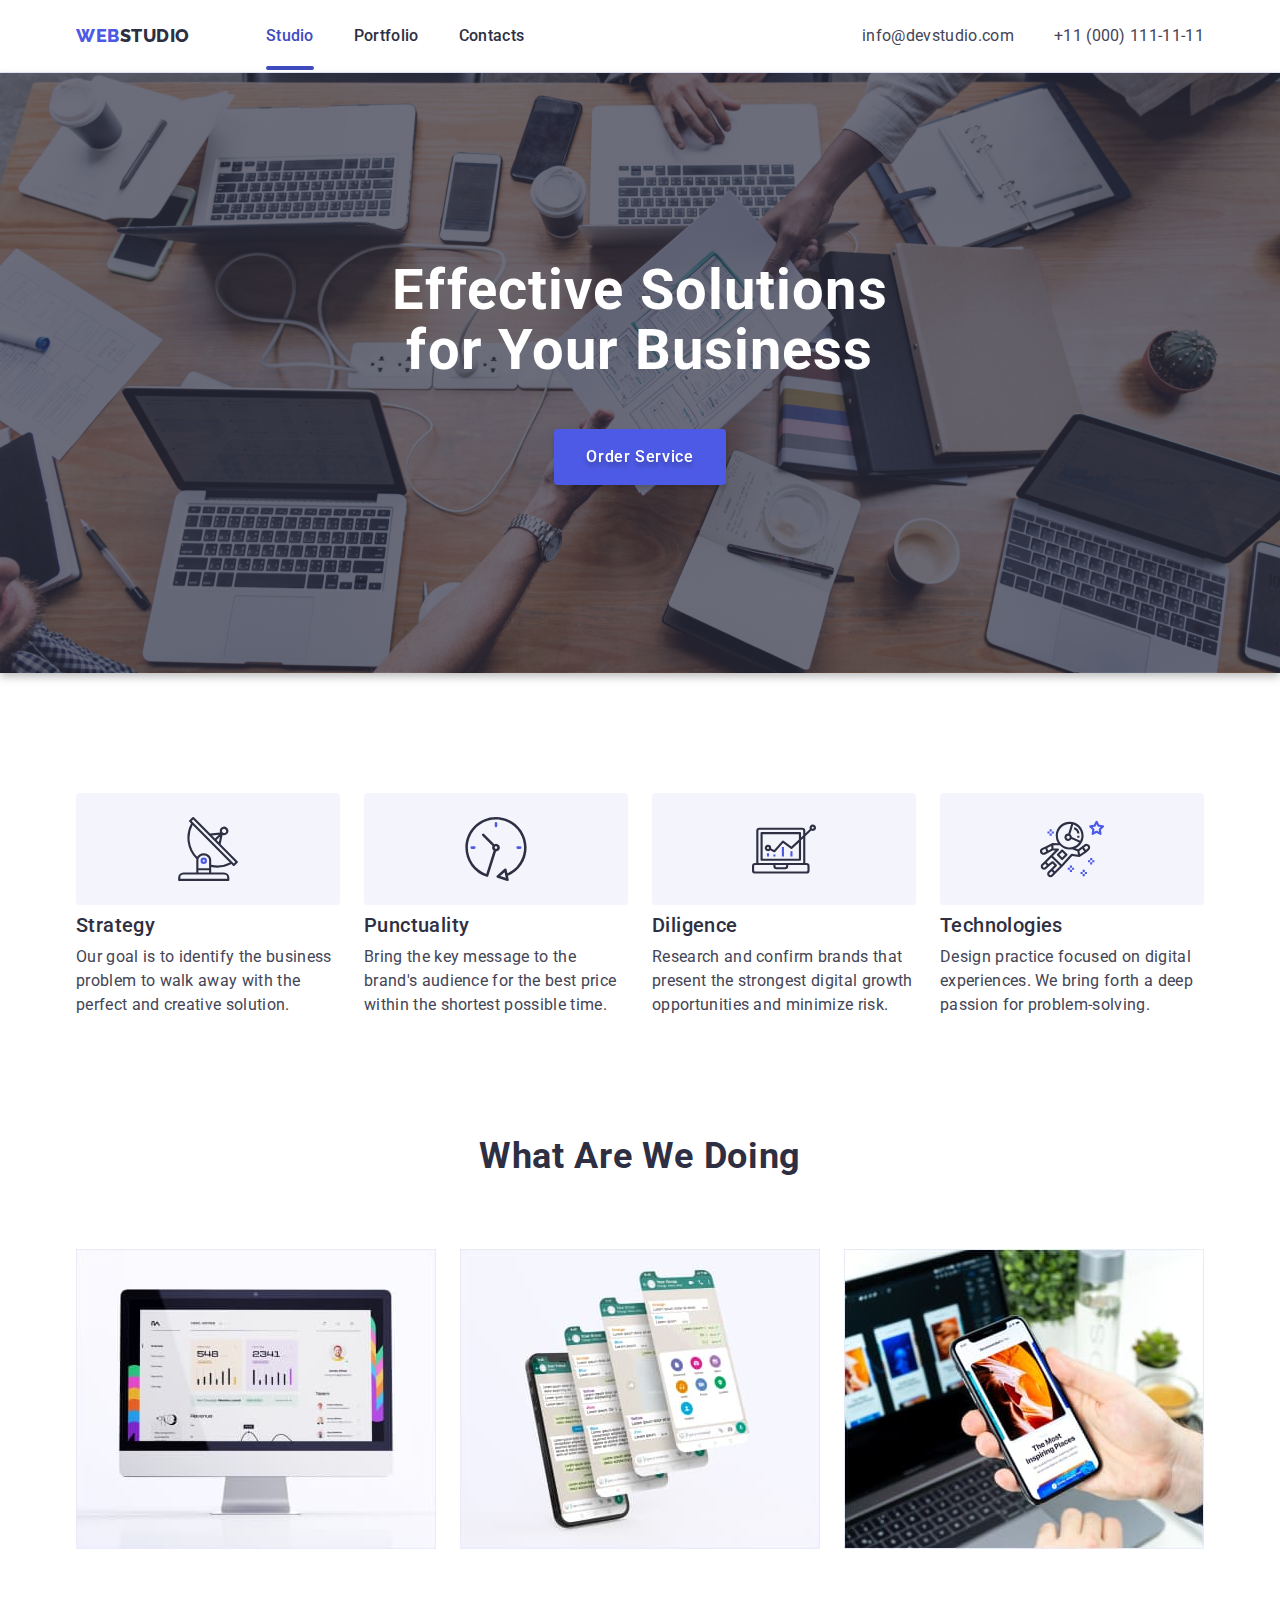
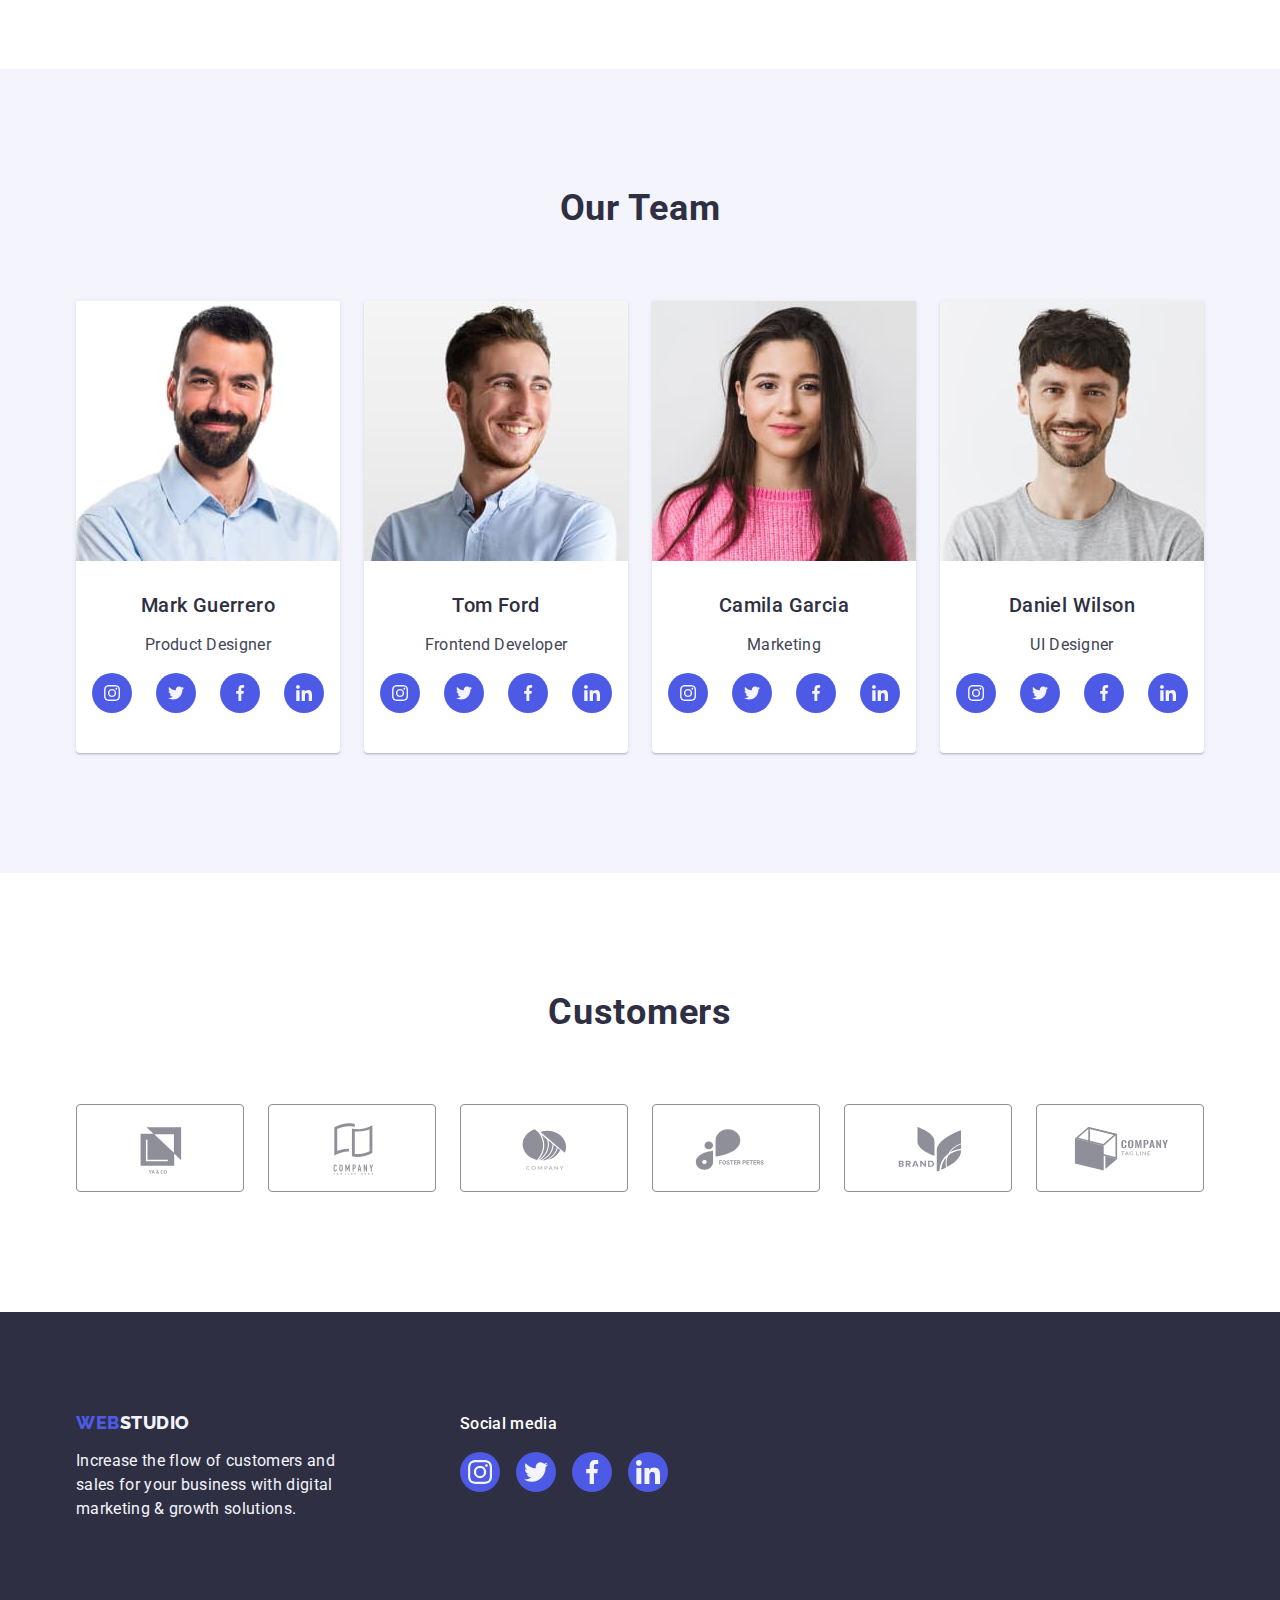
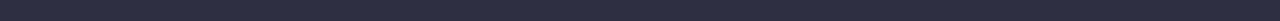
<file: index.html>
<!DOCTYPE html>
<html lang="en">
  <head>
    <meta charset="UTF-8" />
    <meta http-equiv="X-UA-Compatible" content="IE=edge" />
    <meta name="viewport" content="width=device-width, initial-scale=1.0" />

    <link rel="preconnect" href="https://fonts.googleapis.com" />
    <link rel="preconnect" href="https://fonts.gstatic.com" crossorigin />
    <link
      href="https://cdnjs.cloudflare.com/ajax/libs/modern-normalize/1.1.0/modern-normalize.min.css"
      rel="stylesheet"
    />
    <link rel="stylesheet" href="./css/styles.css" />
    <link
      href="https://fonts.googleapis.com/css2?family=Raleway:wght@800&family=Roboto:wght@400;500;700;900&display=swap"
      rel="stylesheet"
    />
    <title>Студія</title>
  </head>

  <body>
    <!-- Top line -->
    <header class="page-header">
      <div class="container page-header-container">
        <nav class="page-navigation">
          <a href="./index.html" class="logo-units link">
            Web<span class="studio">Studio</span></a
          >
          <ul class="list menu-navigation">
            <li>
              <a href="./index.html" class="menu-nav-links link index-window"
                >Studio</a
              >
            </li>
            <li>
              <a href="./portfolio.html" class="menu-nav-links link"
                >Portfolio</a
              >
            </li>
            <li>
              <a href="" class="menu-nav-links link">Contacts</a>
            </li>
          </ul>
        </nav>

        <address class="adress-contacts">
          <ul class="list link-contacts">
            <li>
              <a href="mailto:info@devstudio.com" class="link">
                info@devstudio.com</a
              >
            </li>
            <li>
              <a href="tel:+110001111111" class="link"> +11 (000) 111-11-11</a>
            </li>
          </ul>
        </address>
      </div>
    </header>

    <main>
      <!-- Image hero -->
      <section class="hero-dark-bg background">
        <div class="container image-hero-container">
          <h1 class="efsol-title">Effective Solutions for Your Business</h1>
          <button type="button" class="main-but" data-modal-open>
            Order Service
          </button>
        </div>
      </section>

      <!-- Section 1 -->
      <section class="sect-one-container">
        <div class="container">
          <h2 class="features-main-title">Features</h2>
          <ul class="features-container list">
            <li class="features-container-text">
              <div class="features-item">
                <svg class="features-icon" width="64" height="64">
                  <use href="./images/icons.svg#icon-antenna"></use>
                </svg>
              </div>

              <h3 class="header-three">Strategy</h3>
              <p class="feature-text">
                Our goal is to identify the business problem to walk away with
                the perfect and creative solution.
              </p>
            </li>
            <li class="features-container-text">
              <div class="features-item">
                <svg class="features-icon" width="64" height="64">
                  <use href="./images/icons.svg#icon-clock"></use>
                </svg>
              </div>
              <h3 class="header-three">Punctuality</h3>
              <p class="feature-text">
                Bring the key message to the brand's audience for the best price
                within the shortest possible time.
              </p>
            </li>
            <li class="features-container-text">
              <div class="features-item">
                <svg class="features-icon" width="64" height="64">
                  <use href="./images/icons.svg#icon-diagram"></use>
                </svg>
              </div>
              <h3 class="header-three">Diligence</h3>
              <p class="feature-text">
                Research and confirm brands that present the strongest digital
                growth opportunities and minimize risk.
              </p>
            </li>
            <li class="features-container-text">
              <div class="features-item">
                <svg class="features-icon" width="64" height="64">
                  <use href="./images/icons.svg#icon-astronaut"></use>
                </svg>
              </div>
              <h3 class="header-three">Technologies</h3>
              <p class="feature-text">
                Design practice focused on digital experiences. We bring forth a
                deep passion for problem-solving.
              </p>
            </li>
          </ul>
        </div>
      </section>

      <!-- Section 2 -->
      <section class="sect-two-container">
        <div class="container">
          <h2 class="header-two">What are we doing</h2>
          <ul class="sect-two-list list">
            <li class="sect-two-cards">
              <img
                src="./images/img-1.jpg"
                alt="Design on monitor"
                width="360"
              />
            </li>
            <li class="sect-two-cards">
              <img
                src="./images/img-2.jpg"
                alt="Open windows on smartphone"
                width="360"
              />
            </li>
            <li class="sect-two-cards">
              <img
                src="./images/img-3.jpg"
                alt="Smartphone on the front and netbook on the back"
                width="360"
              />
            </li>
          </ul>
        </div>
      </section>

      <!-- Section 3 -->
      <section class="sect-three-light-bg sect-three-container">
        <div class="container">
          <h2 class="header-two">Our Team</h2>
          <ul class="list container-team-card">
            <li class="list-cards">
              <img
                src="./images/teamcard-1.jpg"
                alt="Product Desidner's photo"
                width="264"
                class="image-team-card im-tc-one"
              />
              <div class="card-content-container">
                <h3 class="header-three">Mark Guerrero</h3>
                <p class="profession">Product Designer</p>
                <ul class="social-list list">
                  <li class="social-list-item">
                    <a href="" class="social-link">
                      <svg class="social-icon" width="16" height="16">
                        <use href="./images/icons.svg#icon-instagram"></use>
                      </svg>
                    </a>
                  </li>
                  <li class="social-list-item">
                    <a href="" class="social-link">
                      <svg class="social-icon" width="16" height="16">
                        <use href="./images/icons.svg#icon-twitter"></use>
                      </svg>
                    </a>
                  </li>
                  <li class="social-list-item">
                    <a href="" class="social-link">
                      <svg class="social-icon" width="16" height="16">
                        <use href="./images/icons.svg#icon-facebook"></use>
                      </svg>
                    </a>
                  </li>
                  <li class="social-list-item">
                    <a href="" class="social-link">
                      <svg class="social-icon" width="16" height="16">
                        <use href="./images/icons.svg#icon-linkedin"></use>
                      </svg>
                    </a>
                  </li>
                </ul>
              </div>
            </li>
            <li class="list-cards">
              <img
                src="./images/teamcard-2.jpg"
                alt="Frontend Developer's photo"
                width="264"
                class="image-team-card im-tc-two"
              />
              <div class="card-content-container">
                <h3 class="header-three">Tom Ford</h3>
                <p class="profession">Frontend Developer</p>
                <ul class="social-list list">
                  <li class="social-list-item">
                    <a href="" class="social-link">
                      <svg class="social-icon" width="16" height="16">
                        <use href="./images/icons.svg#icon-instagram"></use>
                      </svg>
                    </a>
                  </li>
                  <li class="social-list-item">
                    <a href="" class="social-link">
                      <svg class="social-icon" width="16" height="16">
                        <use href="./images/icons.svg#icon-twitter"></use>
                      </svg>
                    </a>
                  </li>
                  <li class="social-list-item">
                    <a href="" class="social-link">
                      <svg class="social-icon" width="16" height="16">
                        <use href="./images/icons.svg#icon-facebook"></use>
                      </svg>
                    </a>
                  </li>
                  <li class="social-list-item">
                    <a href="" class="social-link">
                      <svg class="social-icon" width="16" height="16">
                        <use href="./images/icons.svg#icon-linkedin"></use>
                      </svg>
                    </a>
                  </li>
                </ul>
              </div>
            </li>
            <li class="list-cards">
              <img
                src="./images/teamcard-3.jpg"
                alt="Marketing's photo"
                width="264"
                class="image-team-card im-tc-three"
              />
              <div class="card-content-container">
                <h3 class="header-three">Camila Garcia</h3>
                <p class="profession">Marketing</p>
                <ul class="social-list list">
                  <li class="social-list-item">
                    <a href="" class="social-link">
                      <svg class="social-icon" width="16" height="16">
                        <use href="./images/icons.svg#icon-instagram"></use>
                      </svg>
                    </a>
                  </li>
                  <li class="social-list-item">
                    <a href="" class="social-link">
                      <svg class="social-icon" width="16" height="16">
                        <use href="./images/icons.svg#icon-twitter"></use>
                      </svg>
                    </a>
                  </li>
                  <li class="social-list-item">
                    <a href="" class="social-link">
                      <svg class="social-icon" width="16" height="16">
                        <use href="./images/icons.svg#icon-facebook"></use>
                      </svg>
                    </a>
                  </li>
                  <li class="social-list-item">
                    <a href="" class="social-link">
                      <svg class="social-icon" width="16" height="16">
                        <use href="./images/icons.svg#icon-linkedin"></use>
                      </svg>
                    </a>
                  </li>
                </ul>
              </div>
            </li>
            <li class="list-cards">
              <img
                src="./images/teamcard-4.jpg"
                alt="UI Desidner's photo"
                width="264"
                class="image-team-card im-tc-four"
              />
              <div class="card-content-container">
                <h3 class="header-three">Daniel Wilson</h3>
                <p class="profession">UI Designer</p>
                <ul class="social-list list">
                  <li class="social-list-item">
                    <a href="" class="social-link">
                      <svg class="social-icon" width="16" height="16">
                        <use href="./images/icons.svg#icon-instagram"></use>
                      </svg>
                    </a>
                  </li>
                  <li class="social-list-item">
                    <a href="" class="social-link">
                      <svg class="social-icon" width="16" height="16">
                        <use href="./images/icons.svg#icon-twitter"></use>
                      </svg>
                    </a>
                  </li>
                  <li class="social-list-item">
                    <a href="" class="social-link">
                      <svg class="social-icon" width="16" height="16">
                        <use href="./images/icons.svg#icon-facebook"></use>
                      </svg>
                    </a>
                  </li>
                  <li class="social-list-item">
                    <a href="" class="social-link">
                      <svg class="social-icon" width="16" height="16">
                        <use href="./images/icons.svg#icon-linkedin"></use>
                      </svg>
                    </a>
                  </li>
                </ul>
              </div>
            </li>
          </ul>
        </div>
      </section>
      <section class="sect-four-container">
        <div class="container">
          <h2 class="header-two-cust">Customers</h2>
          <ul class="list customer-list">
            <li class="customer-list-item">
              <a href="#" class="custom-link">
                <svg class="custom-icon" width="104" height="56">
                  <use href="./images/icons.svg#icon-custom-logo-1"></use>
                </svg>
              </a>
            </li>
            <li class="customer-list-item">
              <a href="#" class="custom-link">
                <svg class="custom-icon" width="104" height="56">
                  <use href="./images/icons.svg#icon-custom-logo-2"></use>
                </svg>
              </a>
            </li>
            <li class="customer-list-item">
              <a href="#" class="custom-link">
                <svg class="custom-icon" width="104" height="56">
                  <use href="./images/icons.svg#icon-custom-logo-3"></use>
                </svg>
              </a>
            </li>
            <li class="customer-list-item">
              <a href="#" class="custom-link">
                <svg class="custom-icon" width="104" height="56">
                  <use href="./images/icons.svg#icon-custom-logo-4"></use>
                </svg>
              </a>
            </li>
            <li class="customer-list-item">
              <a href="#" class="custom-link">
                <svg class="custom-icon" width="104" height="56">
                  <use href="./images/icons.svg#icon-custom-logo-5"></use>
                </svg>
              </a>
            </li>
            <li class="customer-list-item">
              <a href="#" class="custom-link">
                <svg class="custom-icon" width="104" height="56">
                  <use href="./images/icons.svg#icon-custom-logo-6"></use>
                </svg>
              </a>
            </li>
          </ul>
        </div>
      </section>
    </main>

    <!-- Footer -->
    <footer class="foot-box">
      <div class="container footer-container">
        <div class="footer-container-one">
          <a href="./index.html" class="logo logo-units link">
            Web<span class="foot-studio">Studio</span></a
          >
          <p class="foot-text">
            Increase the flow of customers and sales for your business with
            digital marketing & growth solutions.
          </p>
        </div>

        <div>
          <p class="soc-media">Social media</p>
          <ul class="social-list-foot list">
            <li class="list-item-foot">
              <a href="" class="social-link">
                <svg class="social-icon-footer" width="24" height="24">
                  <use href="./images/icons.svg#icon-instagram"></use>
                </svg>
              </a>
            </li>
            <li class="list-item-foot">
              <a href="" class="social-link">
                <svg class="social-icon-footer" width="24" height="24">
                  <use href="./images/icons.svg#icon-twitter"></use>
                </svg>
              </a>
            </li>
            <li class="list-item-foot">
              <a href="" class="social-link">
                <svg class="social-icon-footer" width="24" height="24">
                  <use href="./images/icons.svg#icon-facebook"></use>
                </svg>
              </a>
            </li>
            <li class="list-item-foot">
              <a href="" class="social-link">
                <svg class="social-icon-footer" width="24" height="24">
                  <use href="./images/icons.svg#icon-linkedin"></use>
                </svg>
              </a>
            </li>
          </ul>
        </div>
      </div>
    </footer>
    <!-- Modal window -->
    <div class="backdrop is-hidden" data-modal>
      <div class="modal">
        <button type="button" class="close-modal-btn" data-modal-close>
          <svg class="modal-close" width="8" height="8">
            <use href="./images/icons.svg#icon-close-black"></use>
          </svg>
        </button>
      </div>
    </div>
    <script src="./js/modal.js"></script>
  </body>
</html>
</file>
<file: css/styles.css>
:root {
  --brand-color1: #ffffff;
  --brand-color2: #4d5ae5;
  --brand-color3: #2e2f42;
  --brand-color4: #434455;
  --brand-color5: #e7e9fc;
  --brand-color6: #f4f4fd;
  --brand-color7: #404bbf;

  --icon-color1: #2e2f42;
  --icon-color2: #4d5ae5;
  --icon-color3: #8e8f99;
  --icon-color4: #f4f4fd;
  --icon-hover2: #31d0aa;

  --brand-color-customer-link: #8e8f99;
  --brand-font-weight1: 800;
  --brand-font-weight2: 500;
  --brand-font-weight3: 700;
  --brand-font-weight4: 400;
  --brand-font-size1: 16px;
  --brand-font-size2: 18px;
  --brand-font-size3: 20px;
  --brand-font-size4: 36px;
  --brand-font-size-title: 56px;
  --transition-duration: 250ms cubic-bezier(0.4, 0, 0.2, 1);
}

/* Main Page */
body {
  font-family: "Roboto", sans-serif;
  background: var(--brand-color1);
  font-size: var(--brand-font-size1);
  font-weight: var(--brand-font-weight4);
  color: var(--brand-color4);
}

.link {
  text-decoration: none;
}

.list {
  list-style: none;
}

button {
  cursor: pointer;
}

h1,
h2,
h3,
h4,
p {
  margin-top: 0;
  margin-bottom: 0;
}

ul,
ol {
  margin-top: 0;
  margin-bottom: 0;
  padding-left: 0;
}

img {
  display: block;
  max-width: 100%;
  height: auto;
}

.container {
  max-width: 1158px;
  padding: 0 15px;
  margin: 0 auto;
}

/* ==========HEADER========== */
.page-header {
  /* Top line bg */

  /* WHITE Header background, team card background */
  background: var(--brand-color1);
  /* CORNFLOWER */
  border-bottom: 1px solid var(--brand-color5);
  box-shadow: 0px 2px 1px rgba(46, 47, 66, 0.08),
    0px 1px 1px rgba(46, 47, 66, 0.16), 0px 1px 6px rgba(46, 47, 66, 0.08);
}
.page-header-container {
  display: flex;
  align-items: center;
  justify-content: space-between;
}
.page-navigation {
  display: flex;
  align-items: center;
  padding-top: 24px;
  padding-bottom: 24px;
}
.logo-units {
  font-weight: var(--brand-font-weight1);
  font-family: "Raleway", sans-serif;
  font-size: var(--brand-font-size2);
  line-height: 1.17;
  letter-spacing: 0.03em;
  text-transform: uppercase;
  /* Web */
  color: var(--brand-color2);
  margin-right: 76px;
}

/* Studio */
.studio {
  color: var(--brand-color3);
}

/* Studio in footer*/
.foot-studio {
  color: var(--brand-color6);
}

/*Menu Nav  */
.menu-navigation {
  display: flex;
  align-items: center;
  gap: 40px;
}
.menu-nav-links {
  position: relative;
  font-weight: var(--brand-font-weight2);
  letter-spacing: 0.02em;
  color: var(--brand-color3);
  line-height: 1.5;
  padding: 24px 0;
  transition: color var(--transition-duration);
}

.menu-nav-links:hover,
.menu-nav-links:focus {
  color: var(--brand-color7);
}

.index-window,
.portfolio-window {
  color: var(--brand-color7);
}

.index-window::after {
  position: absolute;
  display: flex;
  left: 0;
  bottom: -1px;
  top: 44px;
  content: "";
  margin-top: 20px;
  background-color: var(--brand-color7);
  width: 48px;
  height: 4px;
  border-radius: 2px;
}

.portfolio-window::after {
  position: absolute;
  display: flex;
  left: 0;
  bottom: -1px;
  top: 44px;
  content: "";
  margin-top: 20px;
  background-color: var(--brand-color7);
  width: 66px;
  height: 4px;
  border-radius: 2px;
}

.adress-contacts {
  font-style: normal;
}

.link-contacts {
  display: flex;
  align-items: flex-end;
  gap: 40px;
  justify-content: flex-end;
}
.link-contacts .link {
  letter-spacing: 0.02em;
  color: var(--brand-color4);
  transition: color var(--transition-duration);
}

.link-contacts .link:hover,
.link-contacts .link:focus {
  color: var(--brand-color7);
}

/* Hero Image  */
.hero-dark-bg {
  /* GREY */

  background: rgba(46, 47, 66, 0.7);
  padding: 188px 0;
}

.background {
  max-width: 1440px;
  margin: 0 auto;
  background-image: linear-gradient(
      rgba(46, 47, 66, 0.7),
      rgba(46, 47, 66, 0.7)
    ),
    url("../images/people-office.jpg");
  background-size: cover;
  background-repeat: no-repeat;
  background-position: center;
  filter: drop-shadow(0px 4px 4px rgba(0, 0, 0, 0.25));
}

.image-hero-container {
  display: flex;
  flex-direction: column;
  justify-content: center;
  align-items: center;
  row-gap: 48px;
}
.efsol-title {
  /* Effective Solutions for Your Business */
  /* Header 1 */

  font-weight: var(--brand-font-weight3);
  font-size: var(--brand-font-size-title);
  line-height: 1.07;
  /* or 107% */

  text-align: center;
  letter-spacing: 0.02em;
  color: var(--brand-color1);
  max-width: 496px;
}

/* Button */
.main-but {
  background-color: var(--brand-color2);
  box-shadow: 0px 4px 4px rgba(0, 0, 0, 0.15);
  border-radius: 4px;
  font-weight: var(--brand-font-weight2);
  font-size: var(--brand-font-size1);
  letter-spacing: 0.04em;
  line-height: 1.5;
  font-family: var(--main-font-family);
  color: var(--brand-color1);
  text-shadow: 0px 4px 4px rgba(0, 0, 0, 0.25);
  align-self: center;
  padding: 16px 32px;
  min-width: 169px;
  height: 56px;
  border: none;
  transition: background-color var(--transition-duration);
}

.button-text {
  font-weight: var(--brand-font-weight2);
  font-size: var(--brand-font-size1);
  letter-spacing: 0.04em;
  line-height: 1.5;
  font-family: var(--main-font-family), sans-serif;

  color: var(--brand-color1);
  border: 1px solid #000000;
  text-shadow: 0px 4px 4px rgba(0, 0, 0, 0.25);
}

.main-but:hover,
.main-but:focus {
  background: var(--brand-color7);
}

.features-main-title {
  display: none;
}

.sect-one-container {
  padding-top: 120px;
  padding-bottom: 120px;
}
.features-container {
  display: flex;
  flex-direction: row;
  gap: 24px;
}
.features-container-text {
  display: flex;
  flex-direction: column;
  align-items: flex-start;
  padding: 0px;
  width: calc((100% - 72px) / 4);
}
.header-three {
  /* Header 3 */
  font-weight: var(--brand-font-weight2);
  font-size: var(--brand-font-size3);
  /* identical to box height, or 120% */
  letter-spacing: 0.02em;
  line-height: 1.2;
  color: var(--brand-color3);
  margin-bottom: 8px;
  text-align: center;
}

.feature-text {
  letter-spacing: 0.02em;
  line-height: 1.5;
}

.header-two {
  /* Header 2 */
  font-weight: var(--brand-font-weight3);
  font-size: var(--brand-font-size4);
  line-height: 1.11;
  text-align: center;
  letter-spacing: 0.02em;
  text-transform: capitalize;
  color: var(--brand-color3);
  margin-bottom: 72px;
}

.features-item {
  display: flex;
  justify-content: center;
  height: 112px;
  align-items: center;
  margin-bottom: 8px;
  background-color: var(--brand-color6);
  background-size: contain;
  border-radius: 4px;
}
.features-icon {
  margin: 24px 100px;
}

/* ================Section 2============ */
.sect-two-container {
  padding-bottom: 120px;
}

.sect-two-list {
  display: flex;
  align-items: center;
  gap: 24px;
}

.sect-two-cards {
  width: calc((100% - 48px) / 3);
}

/* =====================Section 3 ==========================  */
.sect-three-light-bg {
  /* Light-bg */
  background-color: var(--brand-color6);
}
.sect-three-container {
  padding-top: 120px;
  padding-bottom: 120px;
}

.container-team-card {
  display: flex;
  align-items: center;
  gap: 24px;
}
.list-cards {
  /* WHITE Header background, team card background*/
  background: var(--brand-color1);
  box-shadow: 0px 1px 6px rgba(46, 47, 66, 0.08),
    0px 1px 1px rgba(46, 47, 66, 0.16), 0px 2px 1px rgba(46, 47, 66, 0.08);
  border-radius: 0px 0px 4px 4px;
  width: calc((100% - 3 * 24px) / 4);
  transition: box-shadow var(--transition-duration);
}

.image-team-card {
  mix-blend-mode: normal;
}
.img-tc-one {
  background: url(man-with-laptop-presenting-something.jpg);
}

.img-tc-two {
  background: url(img-2);
}
.img-tc-three {
  background: url(young-beautiful-woman-pink-warm-sweater-natural-look-smiling-portrait-isolated-long-hair);
}
.img-tc-four {
  background: url(confident-handsome-guy-posing-against-white-wall);
}

.card-content-container {
  display: flex;
  flex-direction: column;
  flex-wrap: wrap;
  align-items: center;
  gap: 8px;
  padding: 32px 0;
}
.profession {
  height: 24px;
  letter-spacing: 0.02em;
  font-size: var(--brand-font-size1);
  line-height: 1.5;
  color: var(--brand-color4);
  text-align: center;
}
/* ===============Social links===================== */

.social-list {
  display: flex;
  justify-content: center;
  margin: 8px auto;
  gap: 24px;
}
.social-icon {
  display: flex;
  fill: var(--brand-color6);
}
.social-link {
  display: flex;
  justify-content: center;
  align-items: center;
  width: 40px;
  height: 40px;
  border-radius: 50%;
  background-color: var(--brand-color2);
  transition: background-color var(--transition-duration);
}

.social-link:hover,
.social-link:focus {
  background-color: var(--brand-color7);
}

.list-cards:hover,
.list-cards:focus {
  box-shadow: 0px 1px 6px rgba(46, 47, 66, 0.08),
    0px 1px 1px rgba(46, 47, 66, 0.16), 0px 2px 1px rgba(46, 47, 66, 0.08);
}
/* =============Section 4================= */
.sect-four-container {
  padding-bottom: 120px;
  padding-top: 120px;
}
.header-two-cust {
  /* Header 2 */
  font-weight: var(--brand-font-weight3);
  font-size: var(--brand-font-size4);
  line-height: 1.1;
  text-align: center;
  letter-spacing: 0.02em;
  text-transform: capitalize;
  color: var(--brand-color3);
  margin-bottom: 72px;
}
.customer-list {
  display: flex;
  gap: 24px;
  justify-content: space-evenly;
}

.customer-list-item {
}

.custom-link {
  display: flex;
  align-items: center;
  justify-content: center;
  width: 168px;
  height: 88px;
  /* LIGHT SLATE */

  color: var(--brand-color-customer-link);
  border: 1px solid var(--brand-color-customer-link);
  border-radius: 4px;
  transition: border-color var(--transition-duration),
    color var(--transition-duration);
}

.custom-link:hover,
.custom-link:focus {
  border-color: var(--brand-color7);
  color: var(--brand-color7);
}

.custom-icon {
  margin: 16px 32px;
  fill: currentColor;
}
/* ==============Footer========================= */
.foot-box {
  /* Footer */

  background: var(--brand-color3);
  padding-top: 100px;
  padding-bottom: 100px;
}
.footer-container {
  display: flex;
  align-items: baseline;
  flex-direction: row;
}

.footer-container-one {
  margin-right: 120px;
}
.logo {
  display: inline-block;
  margin-bottom: 16px;
}

.foot-text {
  /* Text */
  width: 264px;
  letter-spacing: 0.02em;
  color: var(--brand-color6);
  line-height: 1.5;
}

.soc-media {
  color: var(--brand-color1);
  margin-bottom: 16px;
  font-weight: var(--brand-font-weight2);
  letter-spacing: 0.02em;
  line-height: 1.5;
}

.social-icon-footer {
  display: flex;
  fill: var(--brand-color6);
}

.social-list-foot {
  display: flex;
  justify-content: center;
  margin: 8px auto;
  gap: 16px;
}

.list-item-foot .social-link:hover,
.list-item-foot .social-link:focus {
  background-color: var(--icon-hover2);
}
/*  ===============Portfolio styles===============   */

.buttons-container {
  display: flex;
  flex-direction: row;
  justify-content: center;
  margin-bottom: 72px;
  gap: 24px;
}

.filt-button {
  /* Filter Btn  */

  background: var(--brand-color6);
  border: 1px solid var(--brand-color5);
  border-radius: 4px;
  color: var(--brand-color2);
  padding: 12px 24px;
  transition: color var(--transition-duration),
    border-color var(--transition-duration),
    box-shadow var(--transition-duration),
    background-color var(--transition-duration);
}

.filt-button:hover,
.filt-button:focus {
  color: var(--brand-color1);
  background: var(--brand-color7);
  box-shadow: 0px 3px 1px rgba(0, 0, 0, 0.1), 0px 2px 1px rgba(0, 0, 0, 0.08),
    0px 2px 2px rgba(0, 0, 0, 0.12);
  border: 1px solid transparent;
}

.section {
  padding: 96px 0 120px;
}
.pr-cards {
  background: var(--brand-color1);
  width: calc((100% - 48px) / 3);
}

.pr-card-link {
  display: block;
  transition: box-shadow var(--transition-duration);
}
.pr-card-link:hover,
.pr-card-link:focus {
  box-shadow: 0px 1px 6px rgba(46, 47, 66, 0.08),
    0px 1px 1px rgba(46, 47, 66, 0.16), 0px 2px 1px rgba(46, 47, 66, 0.08);
}

.pr-cards-container {
  display: flex;
  flex-direction: row;
  flex-wrap: wrap;
  column-gap: 24px;
  row-gap: 48px;
}

.prcards-content-container {
  display: flex;
  flex-direction: column;
  justify-content: center;
  justify-content: flex-start;
  padding: 32px 16px;
  gap: 8px;
  border: 1px solid var(--brand-color5);
  border-top: none;
}
.cards-images {
  mix-blend-mode: normal;
}

.im-one {
  background: url(4074365);
}
.im-two {
  background: url(4);
}
.im-three {
  background: url(tp238-pf-s73-05-mockup);
}

.im-four {
  background: url(female-taxi-driver-paying-attention-road);
}
.im-five {
  background: url(2105.w026.n002.440B.p0.440);
  mix-blend-mode: normal;
}

.im-six {
  background: url(charming-short-haired-lady-gray-hat-standing-beside-wall-with-smartphone);
  mix-blend-mode: normal;
}

.im-seven {
  background: url(6418424.jpg);
}
.im-eight {
  background: url(pexels-photo-7262897);
  mix-blend-mode: normal;
}

.im-nine {
  background: url(pexels-chevanon-photography-302897);
  mix-blend-mode: normal;
}

.header-three-portfolio {
  /* Header 3 */
  font-weight: var(--brand-font-weight2);
  font-size: var(--brand-font-size3);
  /* identical to box height, or 120% */
  letter-spacing: 0.02em;
  line-height: 1.2;
  color: var(--brand-color3);
  margin-bottom: 8px;
}
.app-portfolio {
  height: 24px;
  letter-spacing: 0.02em;
  font-size: var(--brand-font-size1);
  line-height: 1.5;
  color: var(--brand-color4);
}

.pr-card-wrapper {
  position: relative;
  overflow: hidden;
}
.overlay {
  position: absolute;
  background-color: var(--brand-color2);
  top: 0;
  left: 0;
  line-height: 1.5;
  letter-spacing: 0.02em;
  color: var(--brand-color6);
  width: 100%;
  height: 100%;
  padding: 40px 32px;
  transform: translateY(100%);
  transition: transform var(--transition-duration);
}

.pr-card-link:hover .overlay,
.pr-card-link:focus .overlay {
  transform: translateY(0%);
}

/* ==============Modal window */
.backdrop {
  position: fixed;
  top: 0;
  left: 0;
  width: 100%;
  height: 100%;
  background-color: rgba(46, 47, 66, 0.4);
  opacity: 1;
  visibility: visible;
  pointer-events: auto;
  transition: opacity var(--transition-duration),
    visibility var(--transition-duration);
}

.modal {
  position: absolute;
  width: 408px;
  min-height: 576px;
  left: 50%;
  top: 50%;
  transform: translate(-50%, -50%);

  /* DAIRY */

  background: #fcfcfc;
  box-shadow: 0px 1px 1px rgba(0, 0, 0, 0.14), 0px 1px 3px rgba(0, 0, 0, 0.12),
    0px 2px 1px rgba(0, 0, 0, 0.2);
  border-radius: 4px;
  transition: transform var(--transition-duration);
}

.close-modal-btn {
  position: absolute;
  top: 24px;
  right: 24px;
  display: flex;
  align-items: center;
  justify-content: center;
  padding: 0;
  background-color: transparent;
  width: 24px;
  height: 24px;
  border-radius: 50%;
  background: var(--brand-color5);
  border: 1px solid rgba(0, 0, 0, 0.1);
  transition: background-color var(--transition-duration),
    border var(--transition-duration);
}

.close-modal-btn:hover,
.close-modal-btn:focus {
  background-color: var(--brand-color7);
  border: none;
}

.modal-close {
  fill: var(--brand-color3);
  transition: fill var(--transition-duration);
}

.close-modal-btn:hover .modal-close,
.close-modal-btn:focus .modal-close {
  fill: var(--brand-color1);
}

.is-hidden {
  opacity: 0;
  visibility: hidden;
  pointer-events: none;
}
</file>
